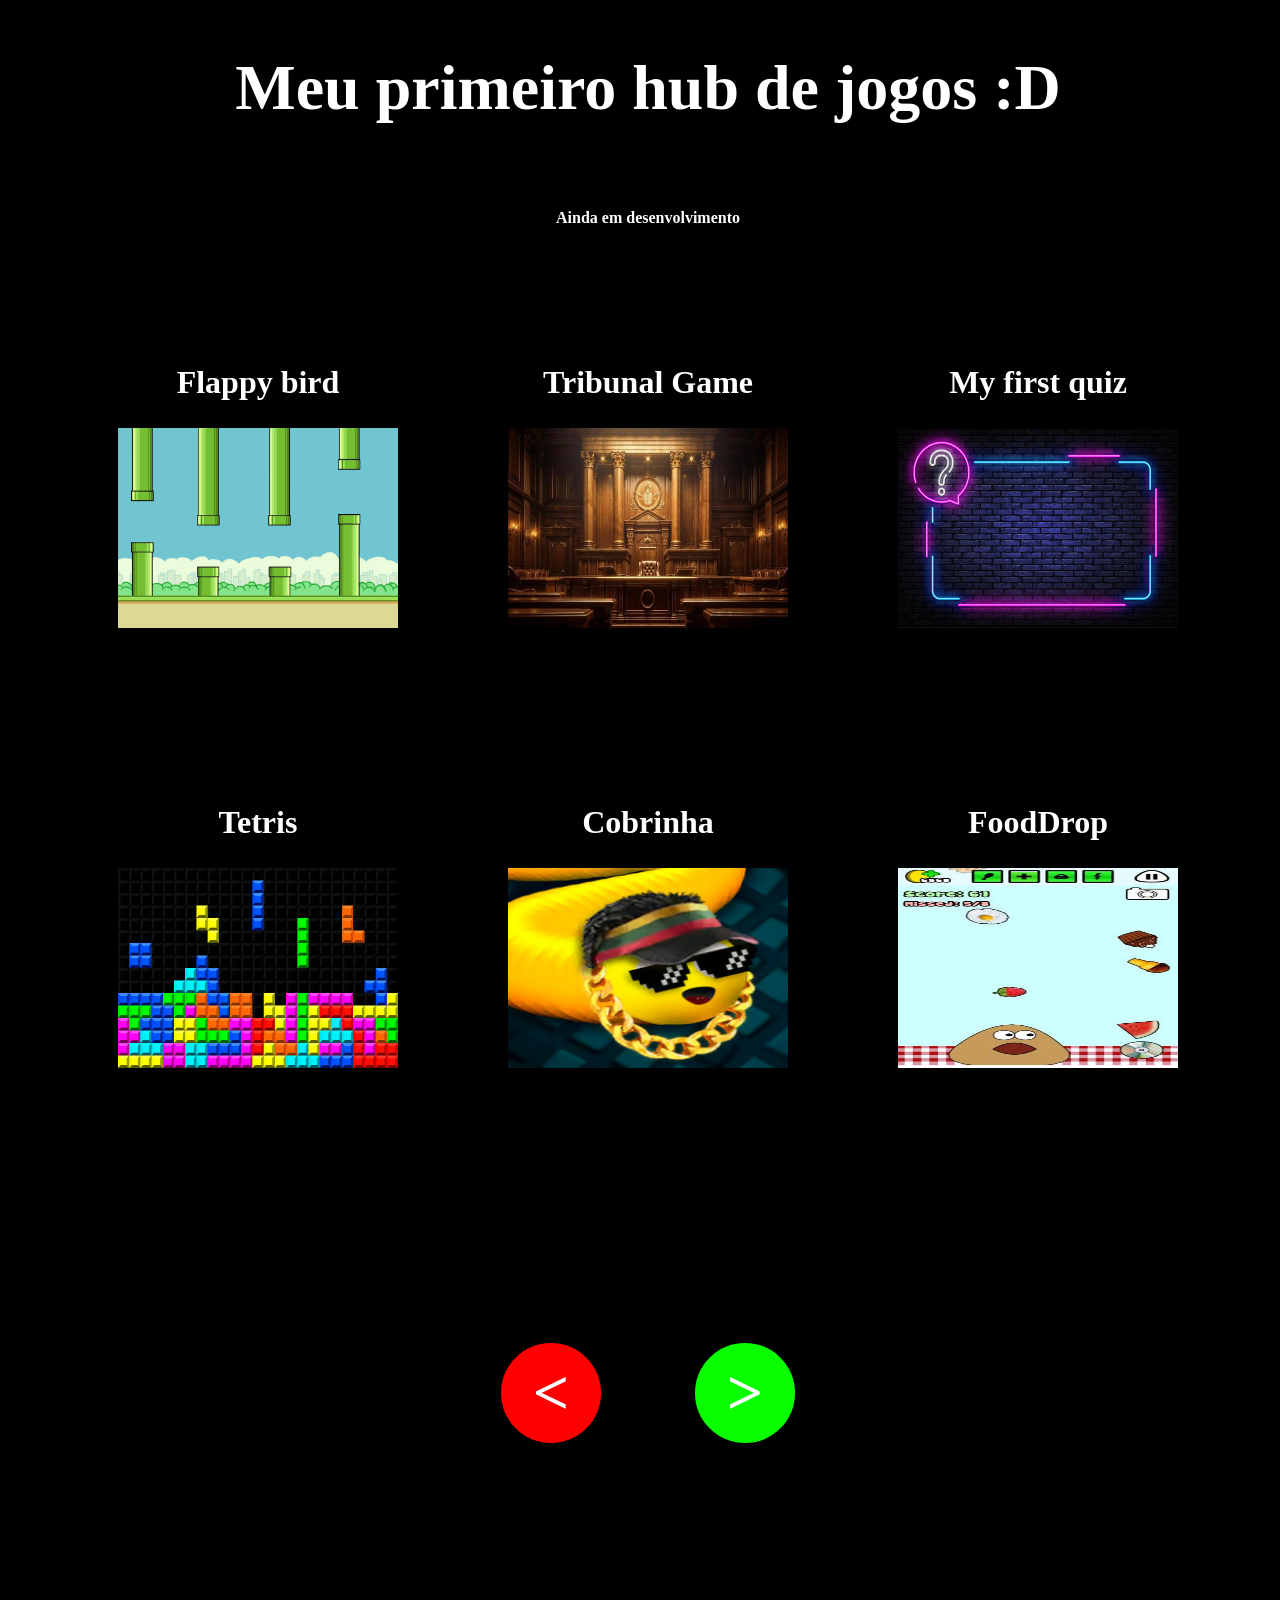
<file: index.html>
<!DOCTYPE html>
<html lang="en">
<head>
    <meta charset="UTF-8">
    <meta name="viewport" content="width=device-width, initial-scale=1.0">
    <link rel="stylesheet" href="src/style css/estrutura.css">
    <title>Página principal</title>
</head>
<body>
    <h1>Meu primeiro hub de jogos :D</h1>
    <p>Ainda em desenvolvimento</p>

   <div class="Conteudo">
    <div class="container-box">
        <div class="estilização-games">
            <h2>Flappy bird</h2>
            <img src="src/assets/bird.jpg"
            height="200px"
            width="280px">
        </div>
        <div class="estilização-games">
            <h2>Tribunal Game</h2>
            <img src="src/assets/tribunal.jpeg"
            height="200px"
            width="280px">
        </div>
        <div class="estilização-games" id="QuizPage" style="cursor: pointer;">
            <h2>My first quiz</h2>
            <img src="src/assets/background.jpg"
            height="200px"
            width="280px">
        </div>
    </div>
    <div class="container-box">
        <div class="estilização-games">
            <h2>Tetris</h2>
            <img src="src/assets/tetris.jpg"
            height="200px"
            width="280px">
        </div>
        <div class="estilização-games">
            <h2>Cobrinha</h2>
            <img src="src/assets/snake.avif"
            height="200px"
            width="280px">
        </div>
        <div class="estilização-games">
            <h2>FoodDrop</h2>
            <img src="src/assets/fooddrop.jpg"
            height="200px"
            width="280px">
        </div>
    </div>
    </div>
    <div class="Conteudo tela-escondida">
    <div class="CaixaCentral">
        <h1>Regras</h1>
        <P>1.Flappy bird: tente não cair no chão ou colidir com o teto, porém a cada segundo o passáro avança, seu objetivo é chegar o mais longe possivel sem morrer.</P>
        <p>2.Tribunal Game: você está sendo julgado por um crime, você deve se justificar para não ser preso ou morto. Caso o computador defina que o que você disse como mentira ou algo que comprove seu crime, você ganhará uma charge, com três charges você morre. Deve se manter inocente até o juiz definir que acabou o caso</p>
        <p>3.My first quiz: Um quiz com três modos capazes de testar seu conhecimento, o nivel dificil é simplesmente impossível, recomendado para que duas ou mais pessoas tentem</p>
        <p>4.Tetris: você deve encaixar as peças que vão cair com os espaços em vão, caso alguma peça colida com o teto, perdera</P>
        <p>5.cobrinha: você é uma cobra, onde ira ver uma maça m sua frente, ao comer a maça você ira aumentar 1 de tamanho, mas em compensação caso você colida com a barreira do jogo ou com a própria cauda, ira morrer, caso fique trinta segundos sem pegar a maça, você morre</p>
        <p>6.FoodDrop: você deve mover o pou para ele comer a comida que cair no céu, cada comida da um ponto, doces dão três pontos. Porém a cada comida que cai, há uma chance de 20% de cair um objeto aleatório, comer esses objetos causara a morte, deixar a comida cair no chão causa a morte, e a cada 10 segundos a velocidade da comida aumenta</p>
    </div>
   </div>
   <div class="Conteudo tela-escondida">
    <div class="CaixaCentral">
        <h1>Outras ideias</h1>
        <P>Site curriculo: um site demonstrativo e na brincadeira utilizado apenas para fazer um trabalho. Um site que hoje considero ultrapassado pois usava CSS básico e HTML, nem sequer existia o href convencional</P>
        <P>Star wars wiki: um site de wiki de star wars, começou como uma boa ideia, porém a falta de organização(eu não usava github, mas sim email e bloco de notas, o que dificultou MUITO a salvar e puxar os arquivos), outro problema foi a imensidão de conteúdo em star wars para uma fan wiki. Além de que o uso de CSS e de HTML não era avançado</P>
        <P>TLOU wiki: um site de wiki de TLOU, teria um futuro bom, porém três coisas fez o projeto ser terminado: Primeiro, o tempo, e sim isso é minha culpa, deixei o projeto para ultima hora e por causa disso tive que terminar o projeto em menos de uma semana,fazendo sair cheio de erros e não ser revizado. Segundo: a organização do código era horrivel, meus amigos levavam vários minutos apenas para entender o que cada classe e ID fazia de fato. Terceiro: a falta de conhecimento em CSS e o conhecimento inexistente em JS </P>
        <p>World cup game: bem nem eu sei o que era para ser, criei quando estava triste pelo fato de ter acertado 5/15 em um questionário, então o projeto nunca saiu do papel de fato. Mas acredito que seria uma wiki de copa do mundo</p>
        <P>Bem se você esta lendo isso significa que meu site deu certo, e isso me alegra muito, pois entre vários erros houve um acerto</P>
    </div>
   </div>
    <div class="container-box">
        <div class="CaixaTransição" style="background-color: red;">
            <h1 id="Regredir" style="cursor: pointer;"><</h1>
        </div>
        <div class="CaixaTransição" style="background-color: rgb(9, 255, 0);">
            <h1 id="Avancar" style="cursor: pointer;">></h1>
        </div>
    </div>
    <script src="src/Js/script-IndexHTML.js"></script>
</body>
</html>
</file>
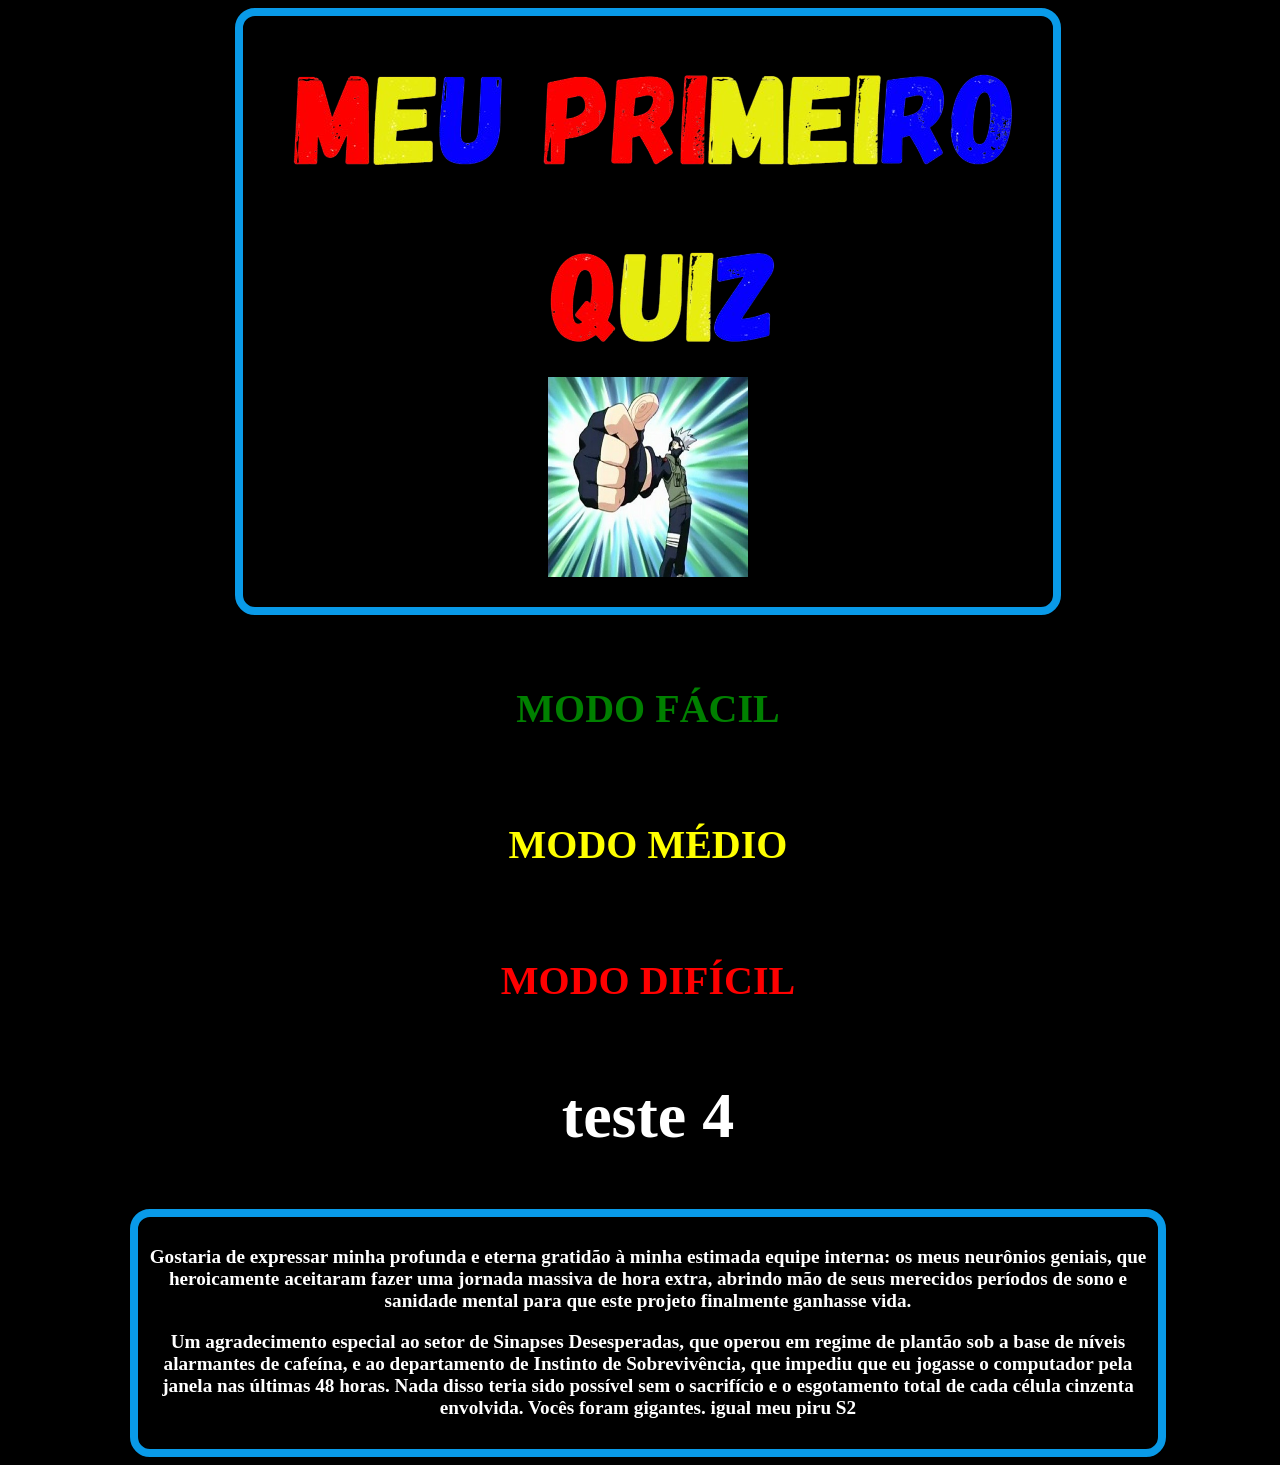
<file: CentralQuiz.html>
<!DOCTYPE html>
<html lang="pt-br">
<head>
    <meta charset="UTF-8">
    <meta name="viewport" content="width=device-width, initial-scale=1.0">
    <link rel="stylesheet" href="src/style css/estrutura.css">
    <title>Página principal</title>
</head>
<body>
    <header>
        <section>
            <article class="CaixaCentral">
            <img src="src/assets/meu_primeiro_quiz-removebg-preview.png">
            <img src="src/assets/hatake-kakashi-10122008.jpg"
            height="200px";
            width="200px";>
            </article>
        </section>
    </header>
    <main>
        <section>
            <article class="respostas">
                <a href="src/pages/EASY.html" id="Link" style="color: green;">MODO FÁCIL</a>
            </article>
        </section>
        <section class="respostas">
            <article>
                <a href="src/pages/MID.HTML" id="Link" style="color: yellow;">MODO MÉDIO</a>
            </article>
        </section>

        <section>
            <article class="respostas">
                <a href="src/pages/HARD.HTML" id="Link" style="color: red;">MODO DIFÍCIL</a>
            </article>
        </section>
        <section>
            <article class="respostas">
                <h1>teste 4</h1>
            </article>
        </section>
    </main>
    <footer class="créditos">
        <section>
            <p>Gostaria de expressar minha profunda e eterna gratidão à minha estimada equipe interna: os meus neurônios geniais, que heroicamente aceitaram fazer uma jornada massiva de hora extra, abrindo mão de seus merecidos períodos de sono e sanidade mental para que este projeto finalmente ganhasse vida.</p>
            <p>Um agradecimento especial ao setor de Sinapses Desesperadas, que operou em regime de plantão sob a base de níveis alarmantes de cafeína, e ao departamento de Instinto de Sobrevivência, que impediu que eu jogasse o computador pela janela nas últimas 48 horas. Nada disso teria sido possível sem o sacrifício e o esgotamento total de cada célula cinzenta envolvida. Vocês foram gigantes. igual meu piru S2</p>
        </section>
    </footer>
</body>
</html>
</file>
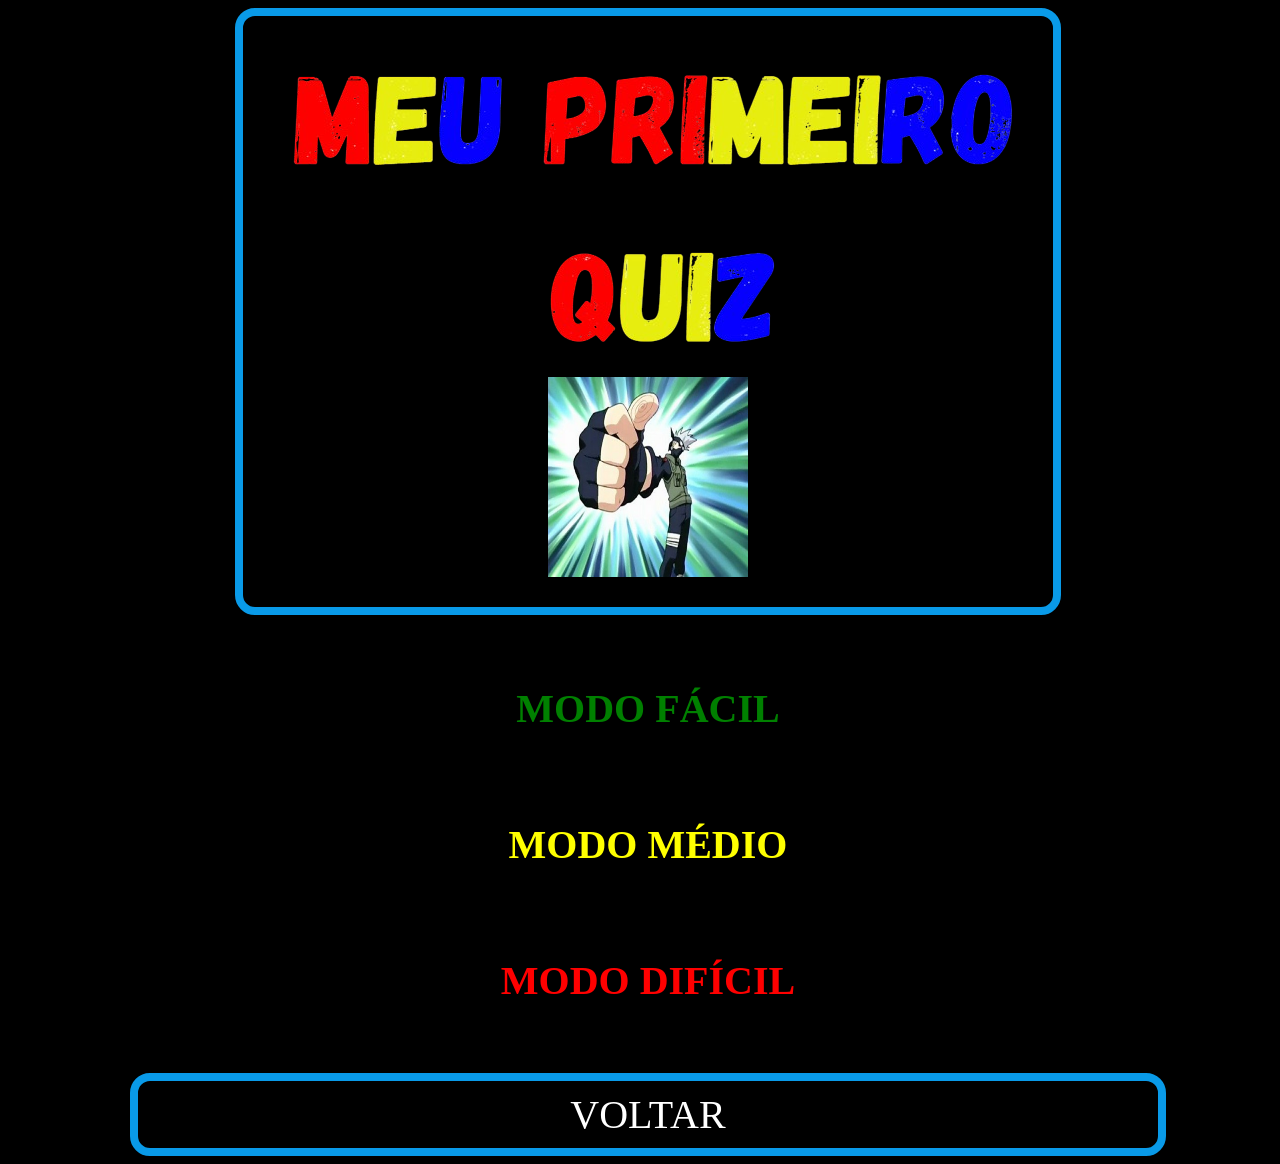
<file: src/pages/CentralQuiz.html>
<!DOCTYPE html>
<html lang="pt-br">
<head>
    <meta charset="UTF-8">
    <meta name="viewport" content="width=device-width, initial-scale=1.0">
    <link rel="stylesheet" href="../style css/estrutura.css">
    <title>Página principal</title>
</head>
<body>
    <header>
        <section>
            <article class="CaixaCentral">
            <img src="../assets/meu_primeiro_quiz-removebg-preview.png">
            <img src="../assets/hatake-kakashi-10122008.jpg"
            height="200px";
            width="200px";>
            </article>
        </section>
    </header>
    <main>
        <section>
            <article class="respostas">
                <a href="EASY.html" id="Link" style="color: green;">MODO FÁCIL</a>
            </article>
        </section>
        <section class="respostas">
            <article>
                <a href="MID.HTML" id="Link" style="color: yellow;">MODO MÉDIO</a>
            </article>
        </section>

        <section>
            <article class="respostas">
                <a href="HARD.HTML" id="Link" style="color: red;">MODO DIFÍCIL</a>
            </article>
        </section>

    </main>
    <footer class="créditos">
        <section>
            <a href="../../index.html">VOLTAR</a>
        </section>
    </footer>
</body>
</html>
</file>
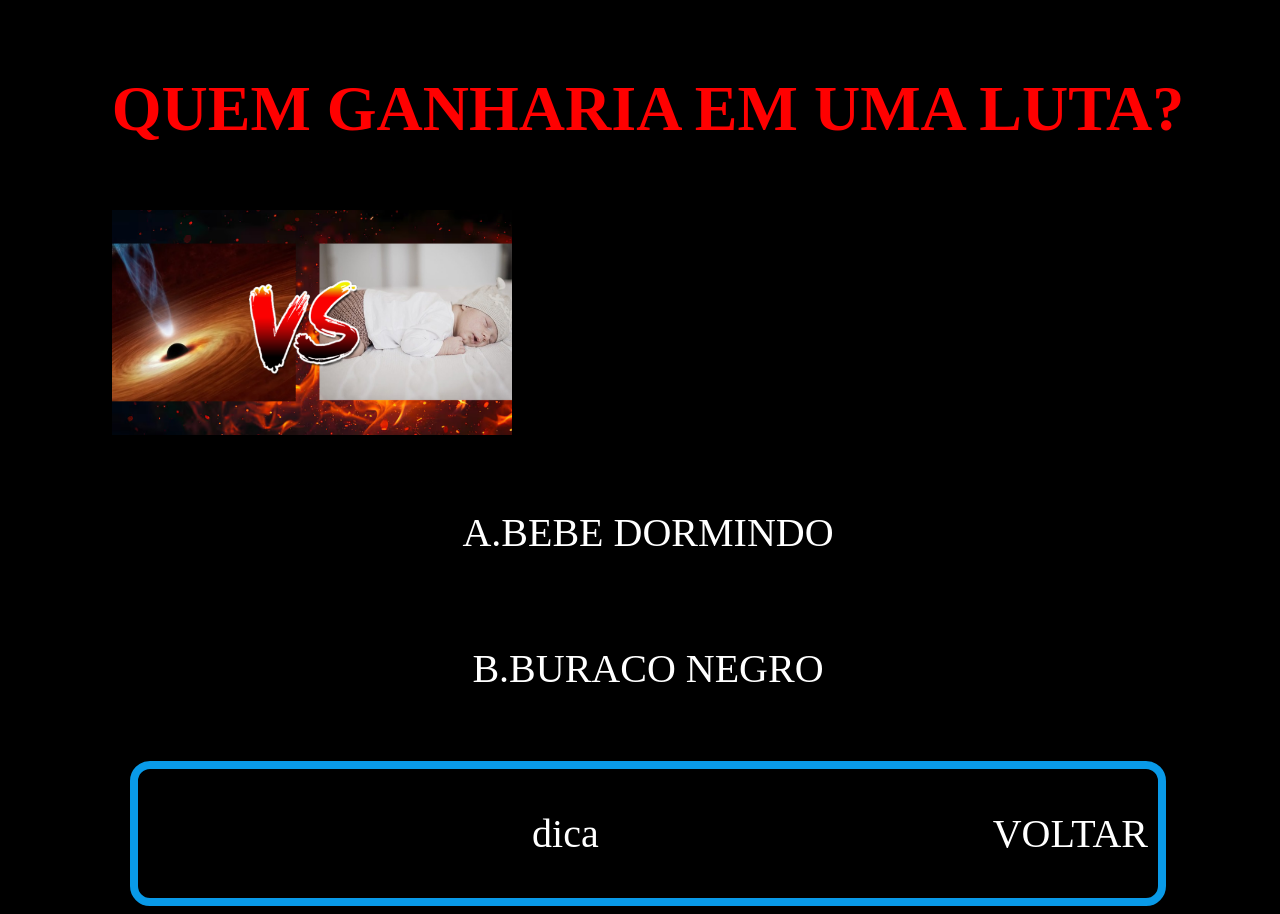
<file: src/pages/EASY1.html>
<!DOCTYPE html>
<html lang="en">
<head>
    <meta charset="UTF-8">
    <meta name="viewport" content="width=device-width, initial-scale=1.0">
    <link rel="stylesheet" href="../style css/estrutura.css">
    <title>Página principal</title>
</head>
<body>
    <header>
        <section class="teste">
            <p id="titulo">QUEM GANHARIA EM UMA LUTA?</p>
            <article>
                <img src="../assets/aaa.png"
                heigth="50px"
                width="400px";>
            </article>
        </section>
    </header>
    <main>
        <section>
            <article class="respostas">
                <a href="LOSE.HTML">A.BEBE DORMINDO</a>
            </article>
        </section>
        <section>
            <article class="respostas">
                <a href="EASY2.html">B.BURACO NEGRO </a>
            </article>
        </section>
    </main>
    <footer class="créditos">
        <section class="dica">
            <button id="Botaodica" class="botao-texto">dica</button>
            <p id="meuTexto" style="display: none;">PENSE MARK! O BEBE ESTA DORMINDO, NÃO IRÁ PODER SE DEFENDER</p>
        </section>
        <article>
            <a href="../../index.html">VOLTAR</a>
        </article>
    </footer>
    <script src="../../script.js"></script>
</body>
</html>
</file>
<file: src/style css/estrutura.css>
body{
 background-color: rgb(0, 0, 0);
 display: flex;
 justify-content: center;
 flex-direction:column;
 align-items: center;
 width: 100%;
 gap: 25px;
}

a{
    text-decoration: none;
    font-size: 2.5rem;
    font-family: 'Alfa Slab One', cursive;
    color: white;
}

a:hover{
    font-size: 3rem;
    transition: ease 1s;
}

p{
    color: white;
    font-family: 'Alfa Slab One', cursive;
    font-weight: 900;
}

h1{
    font-family: 'Alfa Slab One', cursive;
    font-weight: 900;
    font-size: 4rem;
    color: rgb(255, 255, 255) ;}

h2{
    font-family: 'Alfa Slab One', cursive;
    font-weight: 900;
    font-size: 2rem;
    color: rgb(255, 255, 255) ;}


/*customização do texto para deixar o botão bonito*/
.botao-texto{
    background: none;
    border: none;
    padding: 10;
    font: inherit;
    color: rgb(255, 255, 255);
    text-decoration: underline;
    cursor: pointer;
    gap: 10px;
    text-decoration: none;
    font-size: 2.5rem;
    font-family: 'Alfa Slab One', cursive;
    transition: 2s ease

}

/*Caixa central usada para estilizar a pergunta e a imagem*/
.CaixaCentral{
    border-radius: 20px;
    border: 8px solid rgb(9, 154, 232);
    background-color: black;
    display: flex;
    flex-direction:column;
    justify-content: center;
    height: auto;
    width: 750px;
    align-items: center;
    gap: 10px;
    padding: 30px;
}

/*Caixa usada para conter as respostas*/
.respostas{
    height: 100px;
    width:500px;
    background-color: rgb(0, 0, 0);
    border-radius:5px;
    border: 8px solid;
    align-items: center;
    display:flex;
    justify-content: center;
    gap: 10px;
    padding: 10px;
    border-radius: 20px;
}
/*ID usado para estilizar o link que vai para outros modos*/
#Link{
    color: rgb(0, 0, 0);
    font-weight: 900;
}

.créditos{
    background-color: rgb(0, 0, 0);
    font-size: 1.2rem;
    display: flex;
    flex-direction:center;
    justify-content: center;
    text-align: center;
    border: 8px solid rgb(9, 154, 232);
    height: auto;
    width:1000px;
    gap: 10px;
    align-items:center;
    padding: 10px;
    border-radius: 20px;
}

#titulo{
    font-size: 4rem;
    color: red;
    font-family: 'Alfa Slab One', cursive;
}

.dica{
    height: auto;
    width: 1000px;
    display: flex;
    flex-direction:row;
    justify-content: center;
    align-items: center;
    padding: 30px;
    gap: 10px;
}

.tela-escondida{
    display: none !important;
}

/*classe container utilizada para organizar as caixas do index*/
.container-box{
    display: flex;
    flex-direction: row;
    align-items: center;
    justify-content: center;
    height: 400px;
    width: 1200px;
    padding: 20px;
    gap: 90px;
}
/*classe usada para guardar as imagens dos jogos*/
.estilização-games{
    display: flex;
    flex-direction: column;
    align-items: center;
    height: 300px;
    width: 300px;
}
.CaixaTransição{
    border: 2px solid black;
    display: flex;
    justify-content: center;
    align-items: center;
    height: 100px;
    width: 100px;
    border-radius: 100%;
}
</file>
